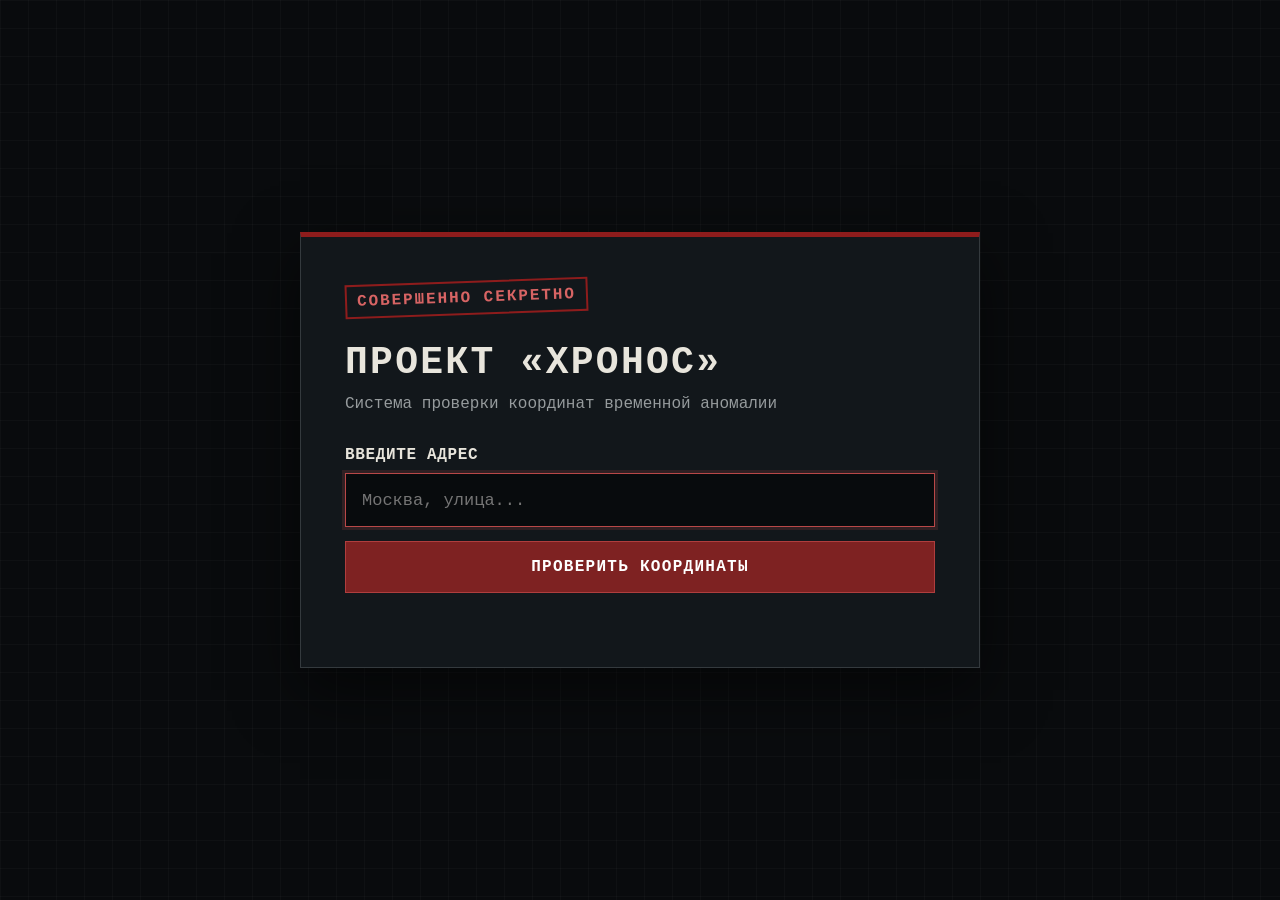
<file: chronos.html>
<!doctype html>
<html lang="ru">
<head>
  <meta charset="utf-8">
  <meta name="viewport" content="width=device-width, initial-scale=1">
  <title>Проект «Хронос» — проверка координат</title>
  <style>
    :root {
      color-scheme: dark;
      --bg: #090b0d;
      --panel: #12171b;
      --line: #8e1c1c;
      --text: #e8e5dc;
      --muted: #969b9d;
      --green: #78b887;
    }

    * { box-sizing: border-box; }

    body {
      margin: 0;
      min-height: 100vh;
      display: grid;
      place-items: center;
      padding: 20px;
      background:
        linear-gradient(rgba(255,255,255,.025) 1px, transparent 1px),
        linear-gradient(90deg, rgba(255,255,255,.025) 1px, transparent 1px),
        var(--bg);
      background-size: 28px 28px;
      font-family: "Courier New", Courier, monospace;
      color: var(--text);
    }

    main {
      width: min(680px, 100%);
      padding: clamp(24px, 5vw, 44px);
      background: var(--panel);
      border: 1px solid #343a3e;
      border-top: 5px solid var(--line);
      box-shadow: 0 22px 60px rgba(0,0,0,.55);
    }

    .stamp {
      display: inline-block;
      margin-bottom: 26px;
      padding: 6px 10px;
      border: 2px solid var(--line);
      color: #d76464;
      font-weight: 700;
      letter-spacing: .12em;
      transform: rotate(-2deg);
    }

    h1 {
      margin: 0 0 8px;
      font-size: clamp(24px, 5vw, 38px);
      letter-spacing: .06em;
    }

    .subtitle {
      margin: 0 0 30px;
      color: var(--muted);
      line-height: 1.5;
    }

    label {
      display: block;
      margin-bottom: 9px;
      font-weight: 700;
      letter-spacing: .04em;
    }

    input {
      width: 100%;
      min-height: 54px;
      padding: 14px 16px;
      border: 1px solid #525b60;
      border-radius: 0;
      background: #080b0d;
      color: var(--text);
      font: inherit;
      font-size: 17px;
      outline: none;
    }

    input:focus { border-color: #b94848; box-shadow: 0 0 0 3px rgba(185,72,72,.18); }

    button {
      width: 100%;
      min-height: 52px;
      margin-top: 14px;
      border: 1px solid #af3e3e;
      background: #7e2222;
      color: white;
      font: inherit;
      font-weight: 700;
      letter-spacing: .08em;
      cursor: pointer;
    }

    button:hover { background: #962b2b; }

    #result {
      display: none;
      margin-top: 28px;
      padding-top: 24px;
      border-top: 1px dashed #566066;
      line-height: 1.65;
    }

    #result.show { display: block; animation: appear .45s ease-out; }
    #result h2 { margin: 0 0 16px; color: var(--green); font-size: 21px; }
    #result p { margin: 0 0 12px; }
    #result ul { margin: 12px 0 16px; padding-left: 22px; }

    .error { margin-top: 10px; color: #df7171; min-height: 20px; }

    @keyframes appear {
      from { opacity: 0; transform: translateY(8px); }
      to { opacity: 1; transform: translateY(0); }
    }
  </style>
</head>
<body>
  <main>
    <div class="stamp">СОВЕРШЕННО СЕКРЕТНО</div>
    <h1>ПРОЕКТ «ХРОНОС»</h1>
    <p class="subtitle">Система проверки координат временной аномалии</p>

    <form id="address-form">
      <label for="address">ВВЕДИТЕ АДРЕС</label>
      <input id="address" name="address" type="text" autocomplete="street-address" autofocus placeholder="Москва, улица...">
      <button type="submit">ПРОВЕРИТЬ КООРДИНАТЫ</button>
      <div id="error" class="error" aria-live="polite"></div>
    </form>

    <section id="result" aria-live="polite">
      <h2>КООРДИНАТЫ ПОДТВЕРЖДЕНЫ.</h2>
      <p>Однако Машина времени в указанной точке не обнаружена.</p>
      <p>Следы показывают, что подозреваемая не пыталась скрыть устройство. Она пыталась привести оперативную группу к установлению собственной личности.</p>
      <p><strong>Для завершения расследования необходимо провести визуальную идентификацию похитительницы.</strong></p>
      <p>Ищите поверхность, которая:</p>
      <ul>
        <li>показывает человека в настоящем;</li>
        <li>меняет правое и левое местами;</li>
        <li>не сохраняет увиденное.</li>
      </ul>
      <p><strong>Встаньте перед ней.</strong></p>
    </section>
  </main>

  <script>
    const form = document.getElementById('address-form');
    const input = document.getElementById('address');
    const error = document.getElementById('error');
    const result = document.getElementById('result');

    form.addEventListener('submit', (event) => {
      event.preventDefault();
      if (!input.value.trim()) {
        error.textContent = 'АДРЕС НЕ РАСПОЗНАН. ВВЕДИТЕ КООРДИНАТЫ ПОВТОРНО.';
        result.classList.remove('show');
        input.focus();
        return;
      }

      error.textContent = '';
      result.classList.add('show');
      result.scrollIntoView({ behavior: 'smooth', block: 'nearest' });
    });
  </script>
</body>
</html>
</file>
